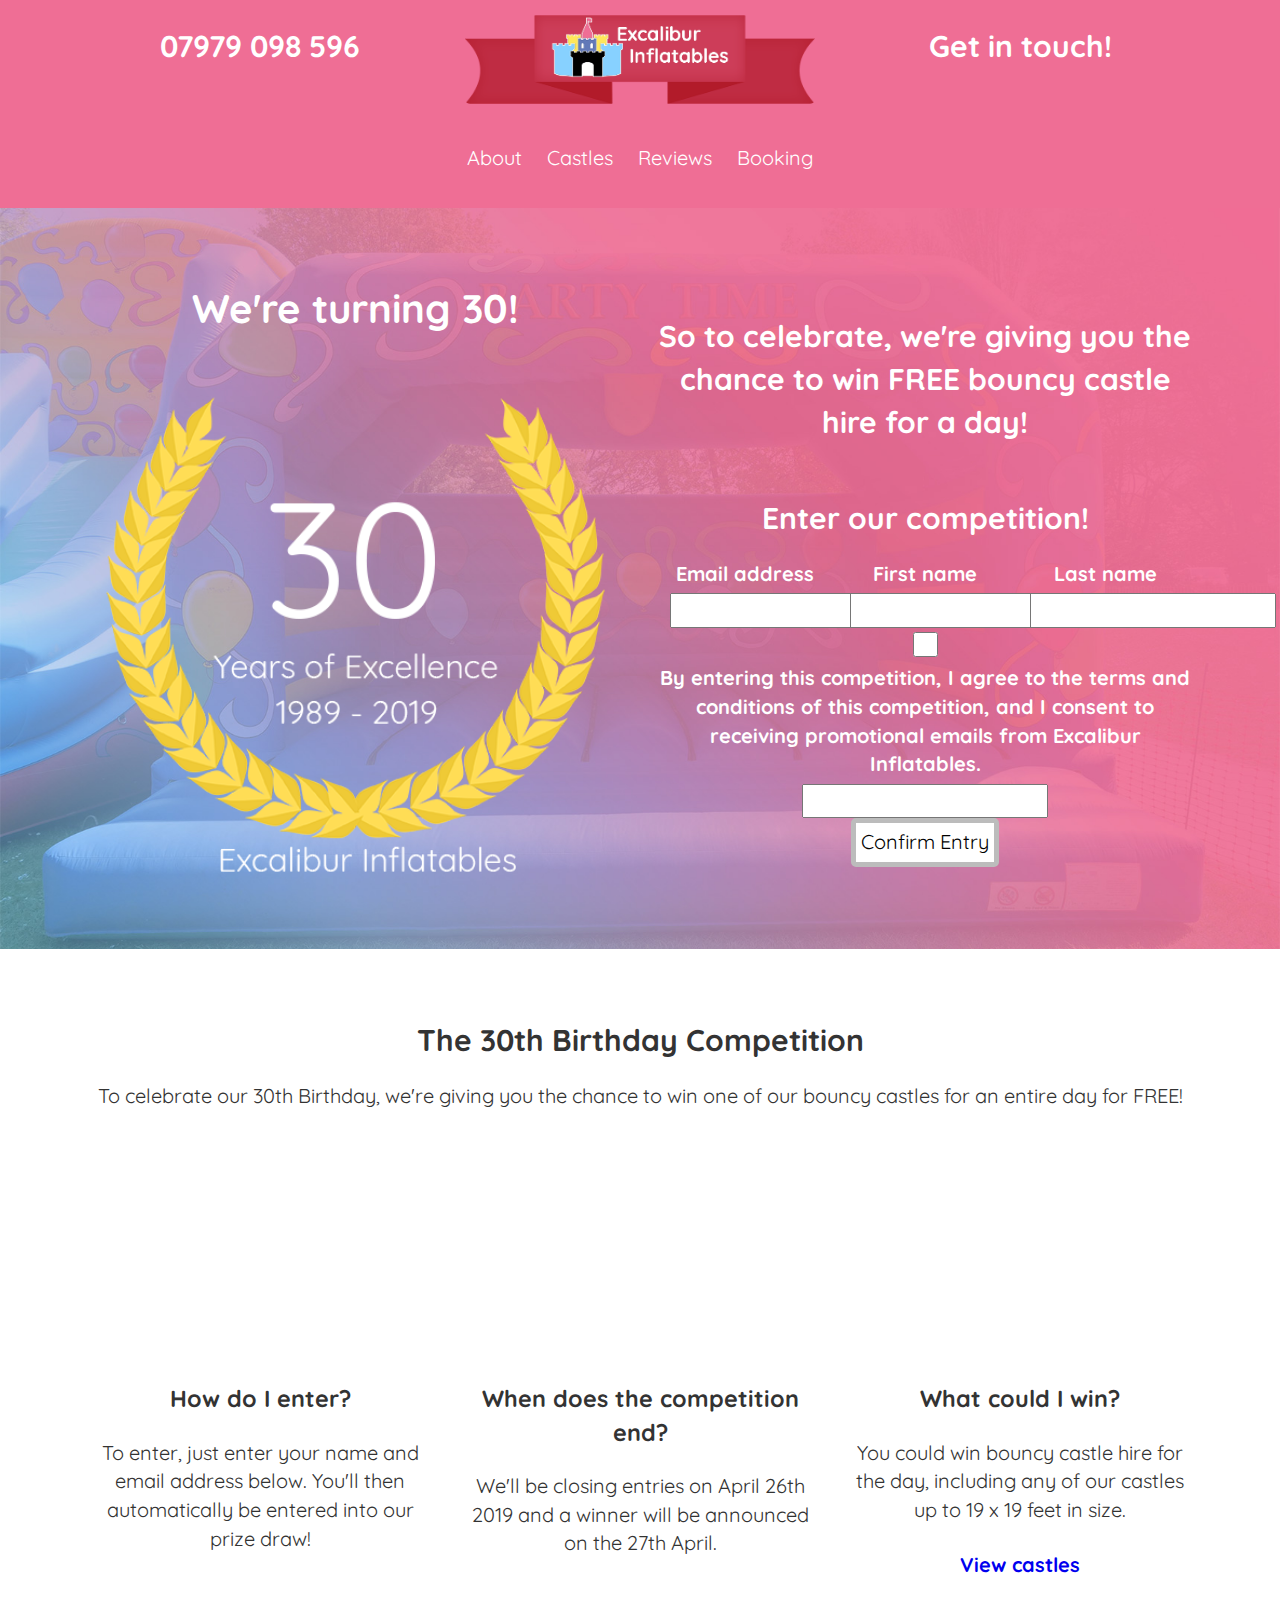
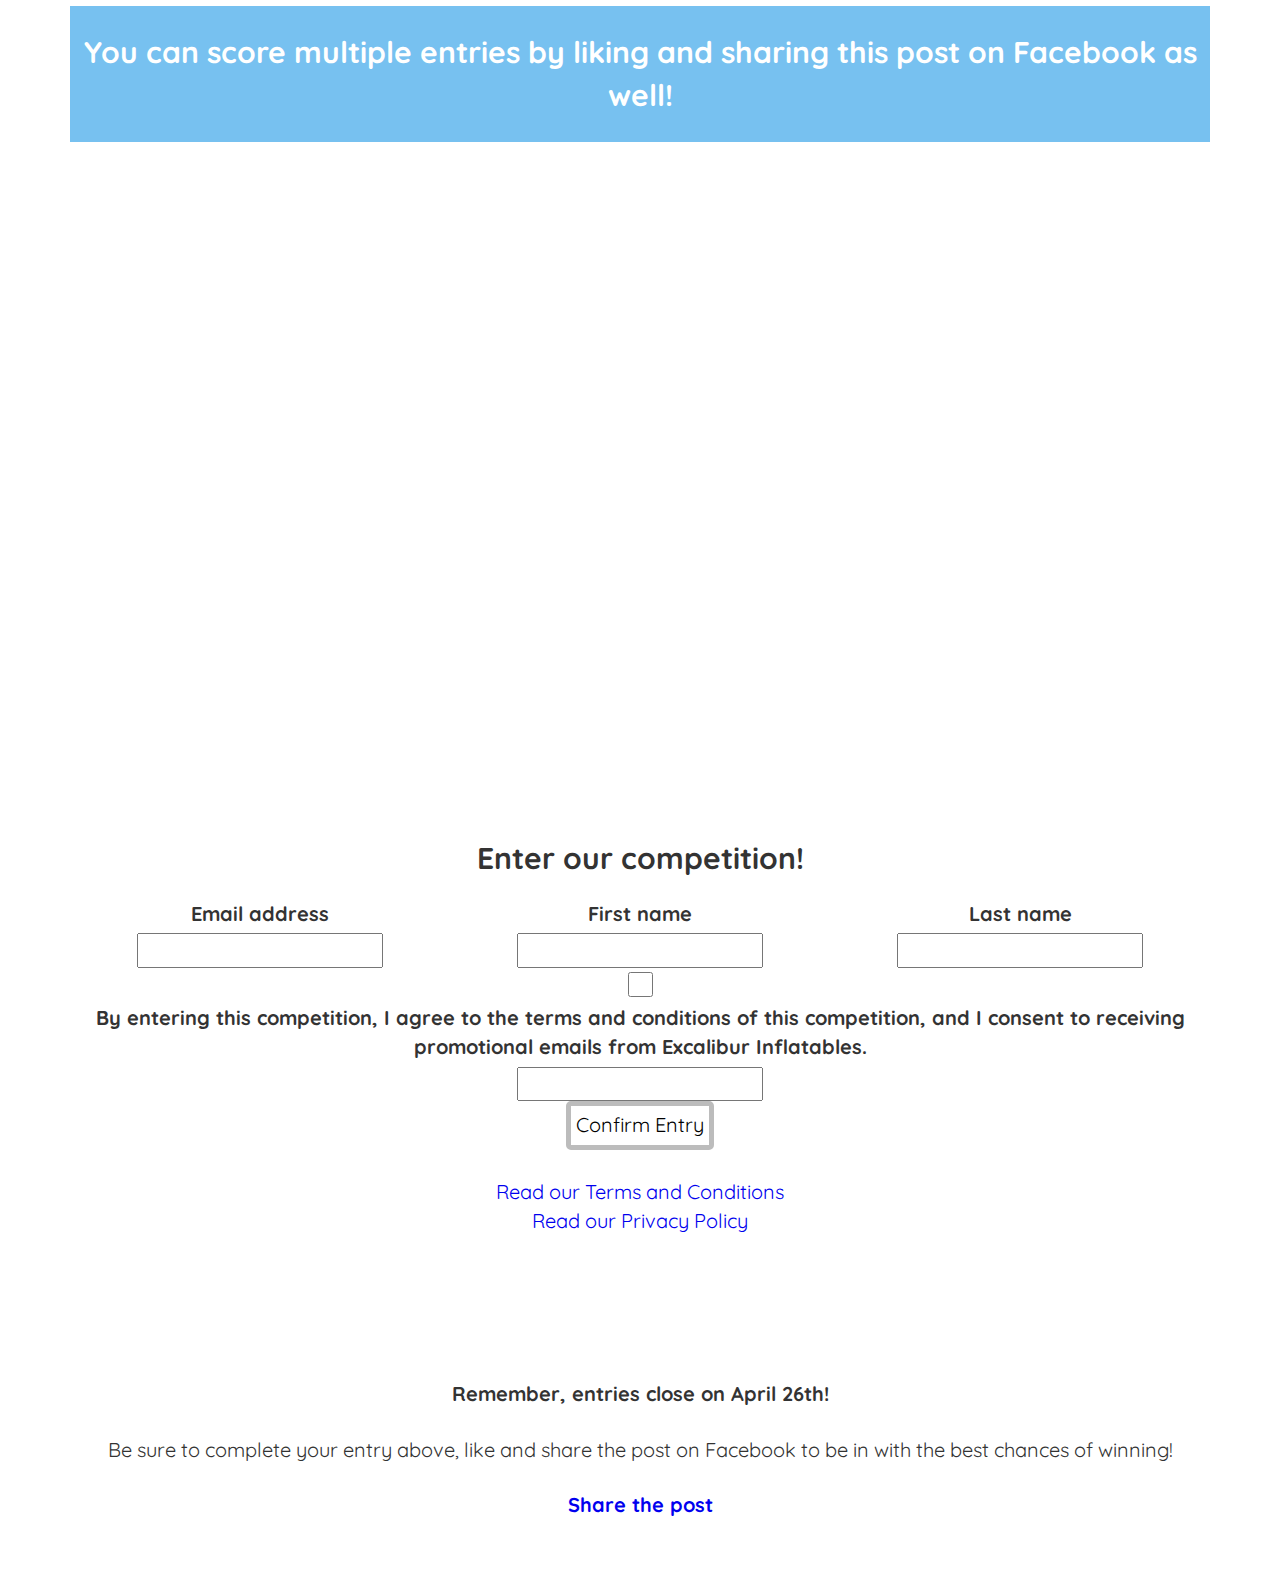
<file: v2/competition.html>
<!DOCTYPE html>
<html lang="en">
	<head>
		<title>Excalibur Inflatables</title>
		<meta name="description" content="Established in 1989, Excalibur Inflatables has been providing inflatable entertainment to families in Denton to Wilmslow (and everywhere in between) for over 29 years. We pride ourselves in delivering an excellent service and customer satisfaction on each and every occasion.">
		<meta charset="utf-8">
		<meta name="format-detection" content="telephone=no">
		<meta name="viewport" content="width=device-width">

		<meta property="og:url" content="https://excaliburinflatables.co.uk">
		<meta property="og:title" content="Providing inflatable entertainment to families in Stockport, Cheshire and Wilmslow">
		<meta property="og:description" content="Established in 1989, Excalibur Inflatables has been providing inflatable entertainment to families in Denton to Wilmslow (and everywhere in between) for over 29 years. We pride ourselves in delivering an excellent service and customer satisfaction on each and every occasion.">
		<meta property="og:image" content="https://excaliburinflatables.co.uk/img/laurel-bg.png">
		<link rel="apple-touch-icon" href="https://excaliburinflatables.co.uk/img/icon.png">
		<link rel="icon" type="image/png" href="https://excaliburinflatables.co.uk/img/favicon.png">

		<link rel="stylesheet" href="https://use.fontawesome.com/releases/v5.5.0/css/all.css" integrity="sha384-B4dIYHKNBt8Bc12p+WXckhzcICo0wtJAoU8YZTY5qE0Id1GSseTk6S+L3BlXeVIU" crossorigin="anonymous">
		<link href="https://fonts.googleapis.com/css?family=Quicksand" rel="stylesheet">
		<link rel="stylesheet" href="./css/bootstrap.css">
		<link rel="stylesheet" type="text/css" href="./css/style.css">
	</head>
	<body>
		<header>
			<div class="mobile-logo-banner">
				<img src="./img/banner.png" alt="Excalibur Inflatables Logo">
			</div>

			<nav>
				<div class="navbar-nav">
					<div class="container">
						<div class="row desktop-logo-banner">
							<div class="col-sm-4">
								<h2><i class="fa fa-phone" aria-hidden="true"></i> 07979 098 596</h2>
							</div>
							<div class="col-sm-4">
                                <a href="/"><img src="./img/banner.png" alt="Excalibur Inflatables Home">	</a>								
							</div>
							<div class="col-sm-4">
								<h2><a href="#booking">Get in touch!</a></h2>
							</div>
						</div>
					</div>
					<div class="nav-buttons">
						<ul>
							<li class="button"><a href="index.html#about">About</a></li>
							<li class="button"><a href="index.html#castles">Castles</a></li>
							<li class="button"><a href="index.html#reviews">Reviews</a></li>
							<li class="button"><a href="index.html#booking">Booking</a></li>
						</ul>
					</div>
				</div>

				<div class="mobile-nav">
					<ul>
						<li class="button"><a href="index.html#about">About</a></li>
						<li class="button"><a href="index.html#castles">Castles</a></li>
						<li class="button"><a href="index.html#reviews">Reviews</a></li>
						<li class="button"><a href="index.html#booking">Booking</a></li>
					</ul>
					<p><i class="fa fa-phone" aria-hidden="true"></i> 07979 098 596</p>
					<p><a href="mailto:hello@excaliburinflatables.co.uk"><i class="fa fa-envelope" aria-hidden="true"></i> hello@excaliburinflatables.co.uk</a></p>
				</div>
			</nav>
		</header>
		<div id="desktop-pad"></div>

        <section id="competition-hero">
            <div class="container">
                <div class="row vertical-align">
                    <div class="col-sm-6">
                        <h1>We're turning 30!</h1>
                        <img src="./img/laurel.png" alt="">
                    </div>
                    <div class="col-sm-6">
                        <h2>So to celebrate, we're giving you the chance to win FREE bouncy castle hire for a day!</h2>
                        <br>
                        <div class="row">
                            <link rel="stylesheet" href="https://emailoctopus.com/bundles/emailoctopuslist/css/formEmbed.css">
        
                            <div class="email-octopus-form-wrapper">
                                <h2 class="email-octopus-heading">Enter our competition!</h2>
                                <p class="email-octopus-success-message"></p>
                                <p class="email-octopus-error-message"></p>
        
                                <form method="post"
                                action="https://emailoctopus.com/lists/0c536eff-270a-11e9-a3c9-06b79b628af2/members/embedded/1.3s/add"
                                class="email-octopus-form"
                                data-sitekey="6LdYsmsUAAAAAPXVTt-ovRsPIJ_IVhvYBBhGvRV6"
                                >
                                    <div class="row">
                                        <div class="col-sm-4">
                                            <div class="email-octopus-form-row">
                                                <label for="field_0">Email address</label>
                                                <input id="field_0" name="field_0" type="email" placeholder="">
                                            </div>
                                        </div>
                                        <div class="col-sm-4">
                                            <div class="email-octopus-form-row">
                                                <label for="field_1">First name</label>
                                                <input id="field_1" name="field_1" type="text" placeholder="">
                                            </div>
                                        </div>
                                        <div class="col-sm-4">
                                            <div class="email-octopus-form-row">
                                                <label for="field_2">Last name</label>
                                                <input id="field_2" name="field_2" type="text" placeholder="">
                                            </div>
                                        </div>
                                    </div>
                                   
                                    <div class="email-octopus-form-row-consent">
                                        <input type="checkbox" id="consent" name="consent">
                                        <label for="consent">By entering this competition, I agree to the terms and conditions of this competition, and I consent to receiving promotional emails from Excalibur Inflatables.</label>
                                    </div>
        
        
                                    <div class="email-octopus-form-row-hp" aria-hidden="true">
                                        <!-- Do not remove this field, otherwise you risk bot sign-ups -->
                                        <input type="text" name="hp0c536eff-270a-11e9-a3c9-06b79b628af2"
                                        tabindex="-1"
                                        autocomplete="nope">
                                    </div>
        
                                    <div class="email-octopus-form-row-subscribe">
                                        <input type="hidden"
                                        name="successRedirectUrl"
                                        value="">
                                        <button type="submit" class="button2" >Confirm Entry</button>
                                    </div>
                                </form>
                            </div>
                    </div>
                </div>
            </div>
        </section>

        <section id="competition">
            <div class="container">
                <h2>The 30th Birthday Competition</h2>
                <p>To celebrate our 30th Birthday, we're giving you the chance to win one of our bouncy castles for an entire day for FREE!</p>
                <div class="row">
                    <div class="col-sm-4">
                        <i class="fas fa-user-check icon-large" style="color:deepskyblue"></i>
                        <h3>How do I enter?</h3>
                        <p>To enter, just enter your name and email address below. You'll then automatically be entered into our prize draw!</p>
                    </div>
                    <div class="col-sm-4">
                        <i class="far fa-clock  icon-large" style="color:teal"></i>
                        <h3>When does the competition end?</h3>
                        <p>We'll be closing entries on April 26th 2019 and a winner will be announced on the 27th April.</p>
                    </div>
                    <div class="col-sm-4">
                        <i class="fab fa-fort-awesome icon-large" style="color:lightsalmon"></i>
                        <h3>What could I win?</h3>
                        <p>You could win bouncy castle hire for the day, including any of our castles up to 19 x 19 feet in size.</p>

                        <a href="index.html#castles"><h4>View castles</h4></a>
                    </div>
                </div>
                <div id="cta">
                    <a href="https://www.facebook.com/excaliburinflatables/videos/392133704688737/">
                        <h2>You can score multiple entries by liking and sharing this post on Facebook as well!</h2>
                    </a>
                </div>
                <div class="row">
                    <br>
                    <div class='embed-container'><iframe src='https://www.youtube.com/embed/FAHQkwaG2hY' frameborder='0' allowfullscreen></iframe></div>
                </div>
                <div class="row">
                    <link rel="stylesheet" href="https://emailoctopus.com/bundles/emailoctopuslist/css/formEmbed.css">

                    <div class="email-octopus-form-wrapper">
                        <h2 class="email-octopus-heading">Enter our competition!</h2>
                        <p class="email-octopus-success-message"></p>
                        <p class="email-octopus-error-message"></p>

                        <form method="post"
                        action="https://emailoctopus.com/lists/0c536eff-270a-11e9-a3c9-06b79b628af2/members/embedded/1.3s/add"
                        class="email-octopus-form"
                        data-sitekey="6LdYsmsUAAAAAPXVTt-ovRsPIJ_IVhvYBBhGvRV6"
                        >
                            <div class="row">
                                <div class="col-sm-4">
                                    <div class="email-octopus-form-row">
                                        <label for="field_0">Email address</label>
                                        <input id="field_0" name="field_0" type="email" placeholder="">
                                    </div>
                                </div>
                                <div class="col-sm-4">
                                    <div class="email-octopus-form-row">
                                        <label for="field_1">First name</label>
                                        <input id="field_1" name="field_1" type="text" placeholder="">
                                    </div>
                                </div>
                                <div class="col-sm-4">
                                    <div class="email-octopus-form-row">
                                        <label for="field_2">Last name</label>
                                        <input id="field_2" name="field_2" type="text" placeholder="">
                                    </div>
                                </div>
                            </div>
                           
                            <div class="email-octopus-form-row-consent">
                                <input type="checkbox" id="consent" name="consent" class="icon-large">
                                <label for="consent">By entering this competition, I agree to the terms and conditions of this competition, and I consent to receiving promotional emails from Excalibur Inflatables.</label>
                            </div>


                            <div class="email-octopus-form-row-hp" aria-hidden="true">
                                <!-- Do not remove this field, otherwise you risk bot sign-ups -->
                                <input type="text" name="hp0c536eff-270a-11e9-a3c9-06b79b628af2"
                                tabindex="-1"
                                autocomplete="nope">
                            </div>

                            <div class="email-octopus-form-row-subscribe">
                                <input type="hidden"
                                name="successRedirectUrl"
                                value="">
                                <button type="submit" class="button2" >Confirm Entry</button>
                            </div>
                        </form>
                    </div>

                    <script src="https://ajax.googleapis.com/ajax/libs/jquery/3.0.0/jquery.min.js"></script>
                    <script src="https://emailoctopus.com/bundles/emailoctopuslist/js/1.3/recaptcha.js"></script>
                    <script src="https://emailoctopus.com/bundles/emailoctopuslist/js/1.3/formEmbed.js"></script>
                </div>
                <div class="row">
                    <br>
                    <a href="/terms.html">Read our Terms and Conditions</a>
                    <a href="/terms.html#privacy">Read our Privacy Policy</a>
                    <br>
                </div>
            </div>
        </section>

        <section id="competition-includes">
            <div class="container">
                <div class="row">
                    <h4>Remember, entries close on April 26th!</h4>
                    <p>Be sure to complete your entry above, like and share the post on Facebook to be in with the best chances of winning!</p>

                    <a href="https://www.facebook.com/excaliburinflatables/videos/392133704688737/"><h4>Share the post</h4></a>
                </div>
            </div>
        </section>


		<div id="mobile-pad"></div>

		<script src="https://ajax.googleapis.com/ajax/libs/jquery/3.2.1/jquery.min.js"></script>
		<script src="./js/main.js"></script>
	</body>
</html>
</file>
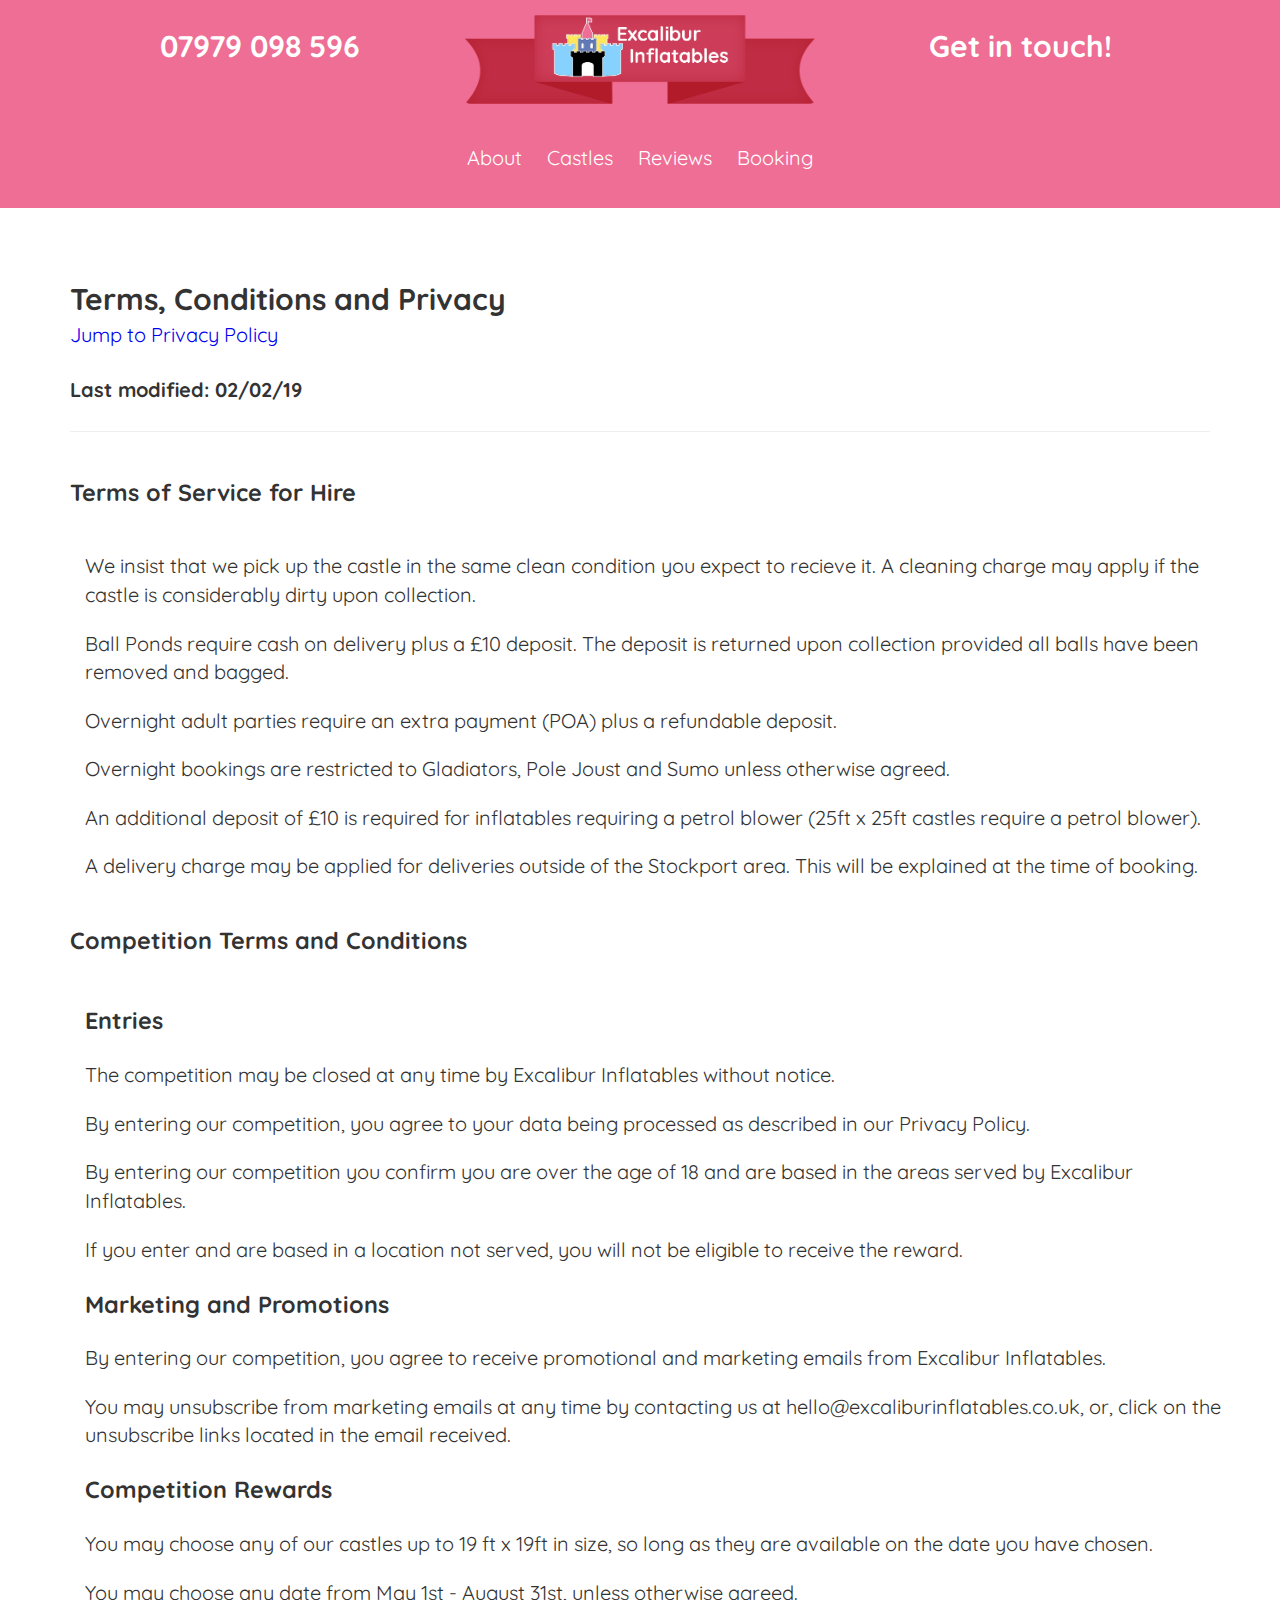
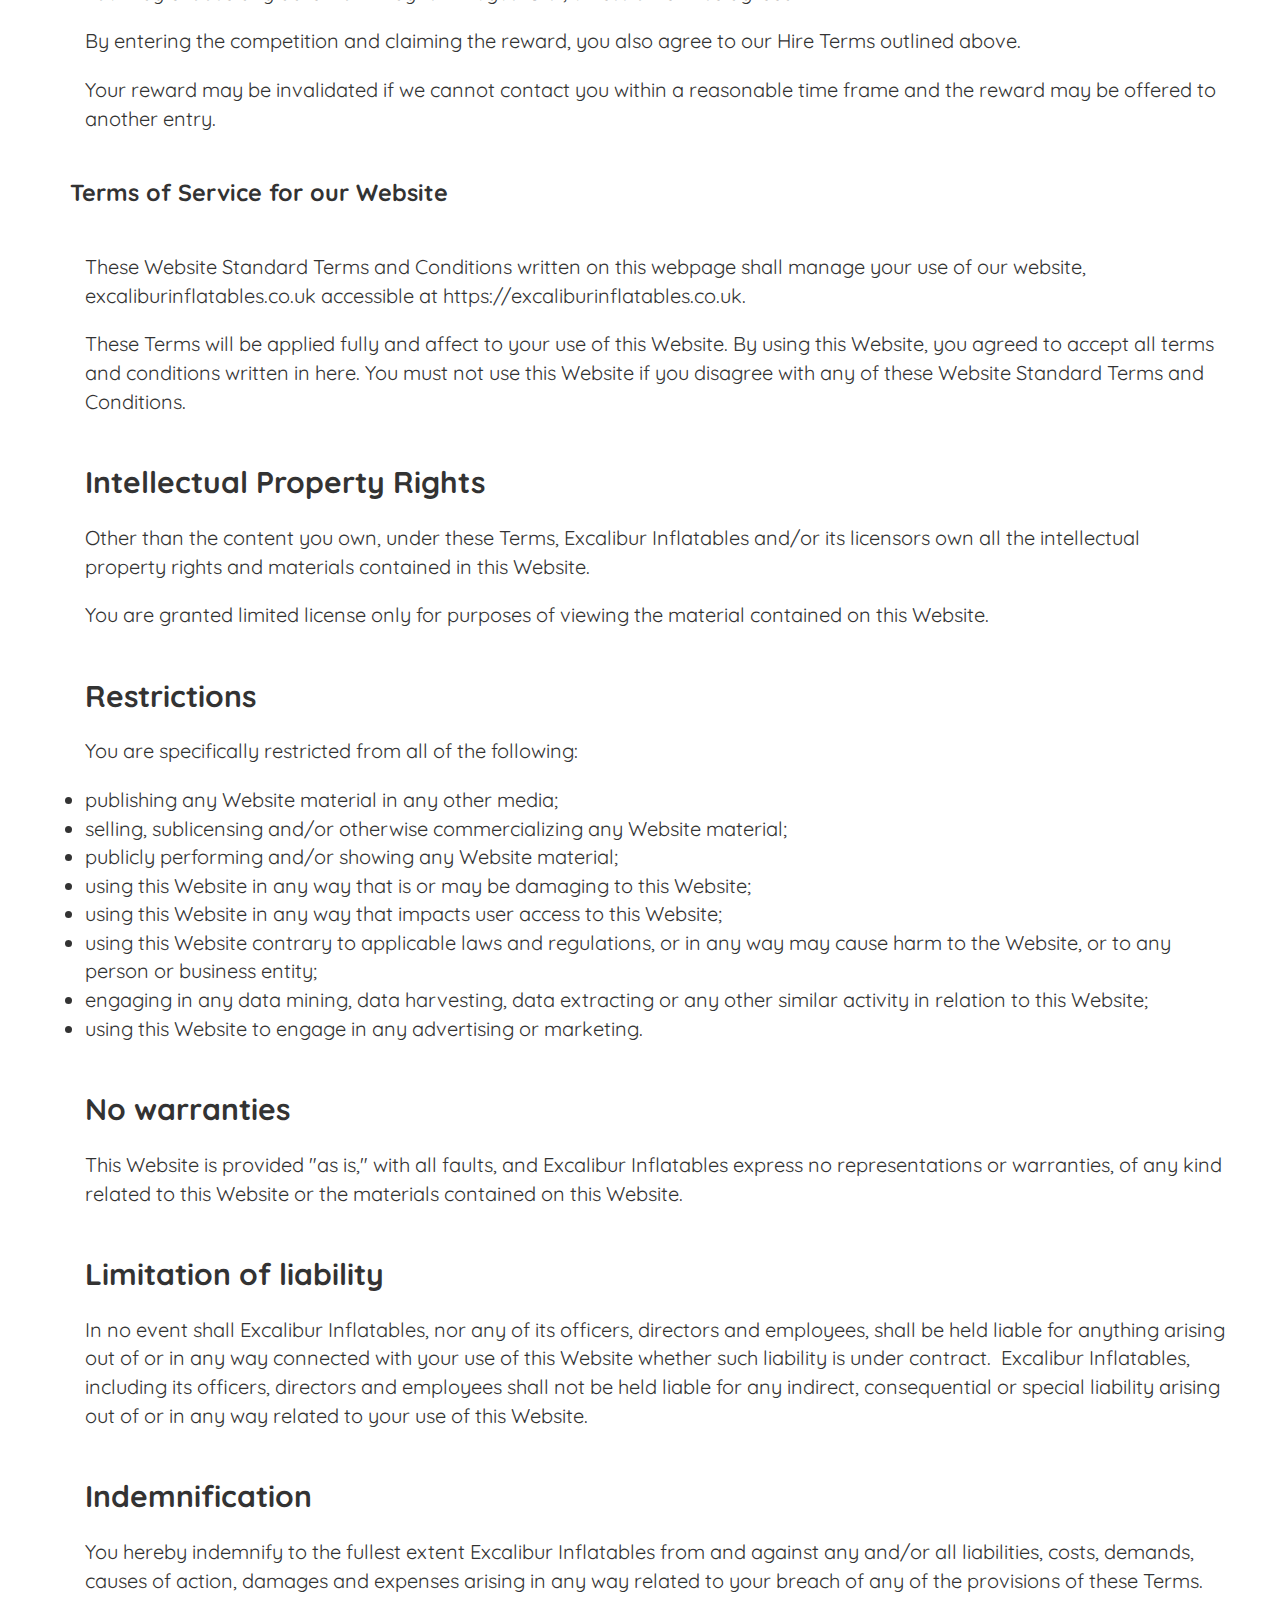
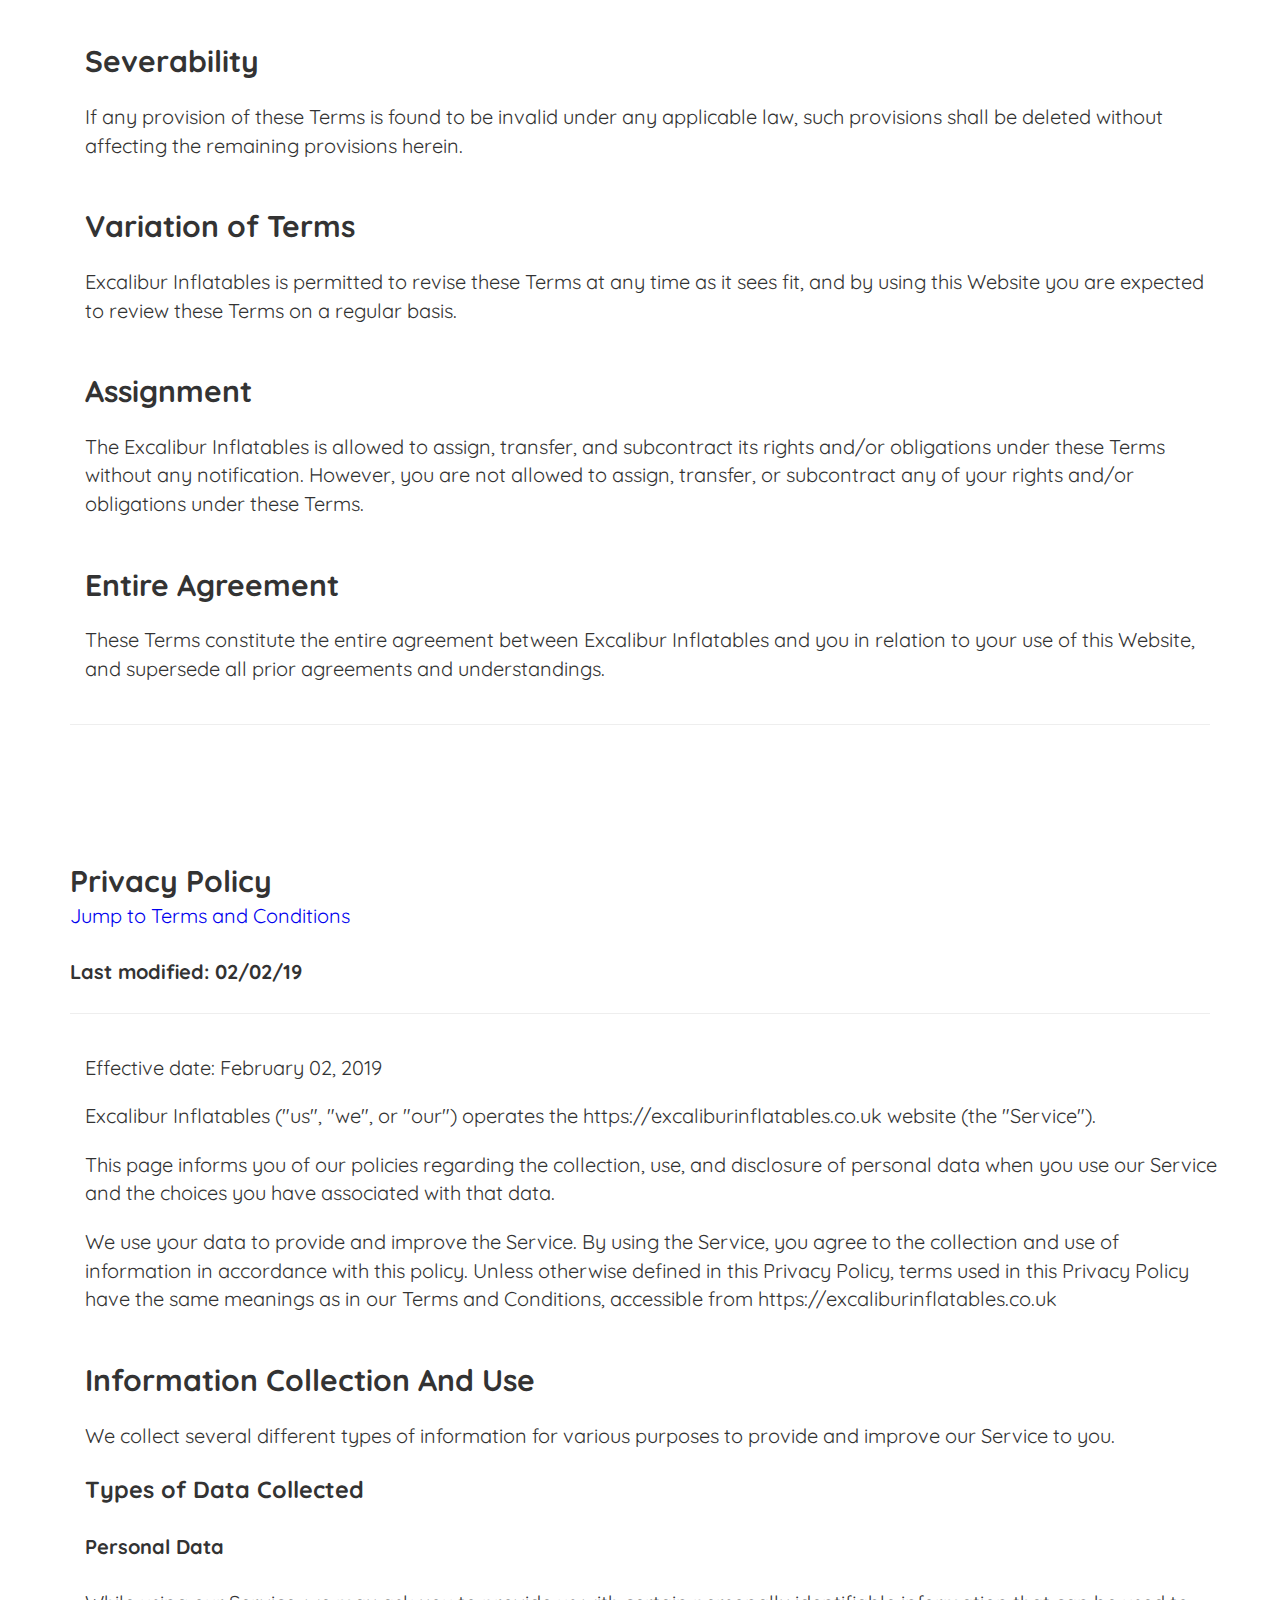
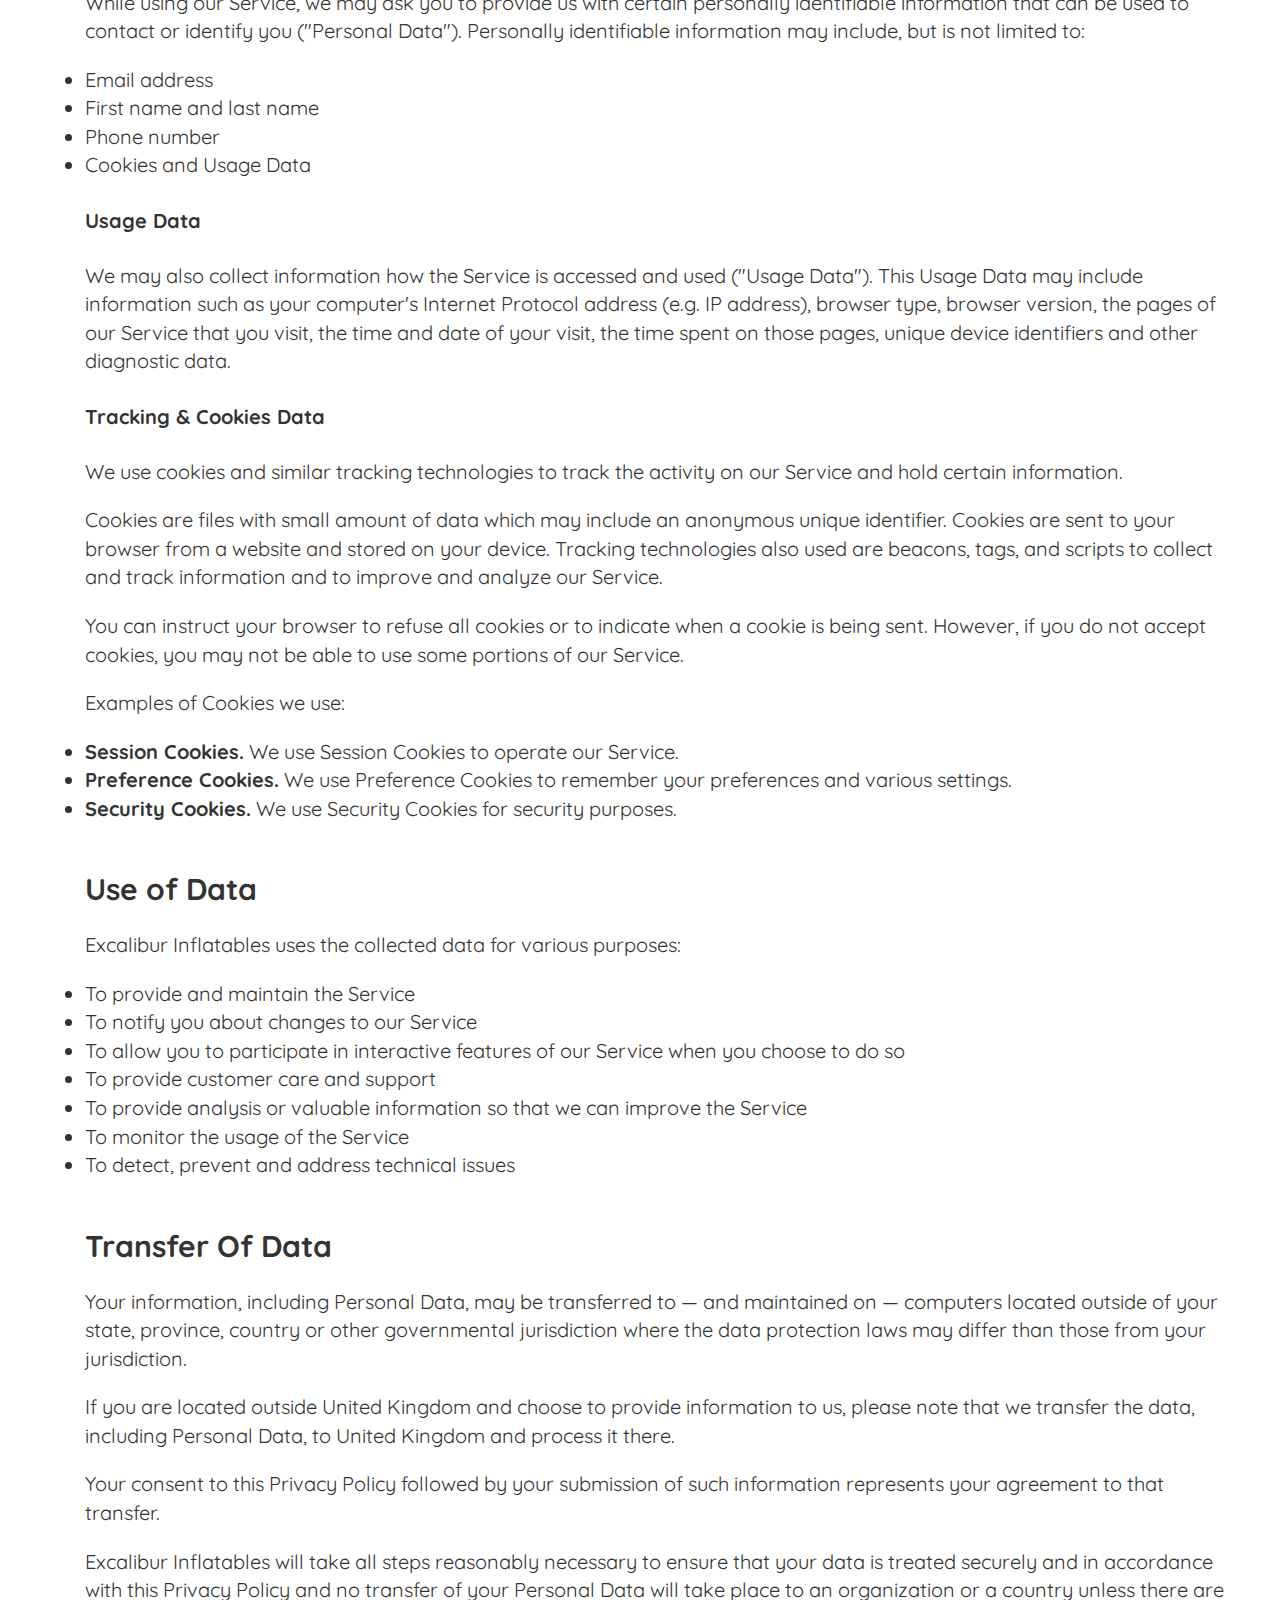
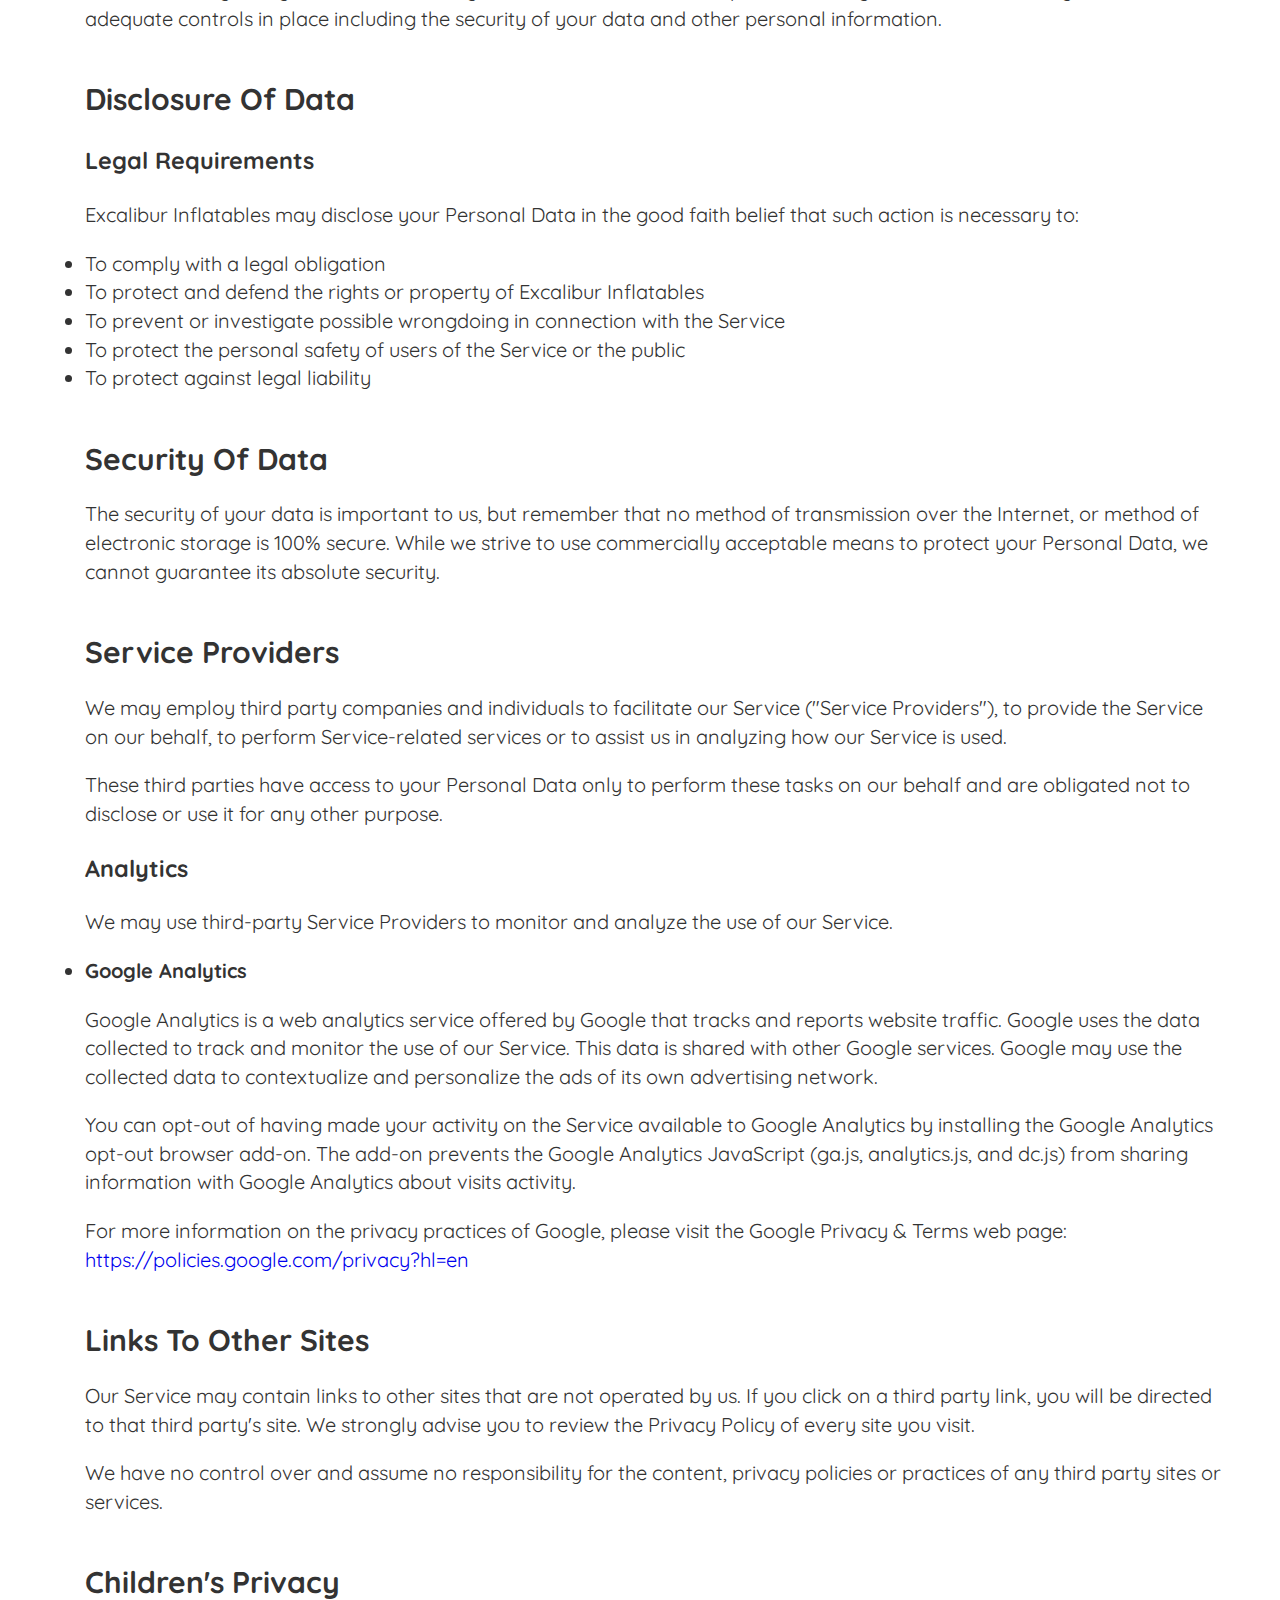
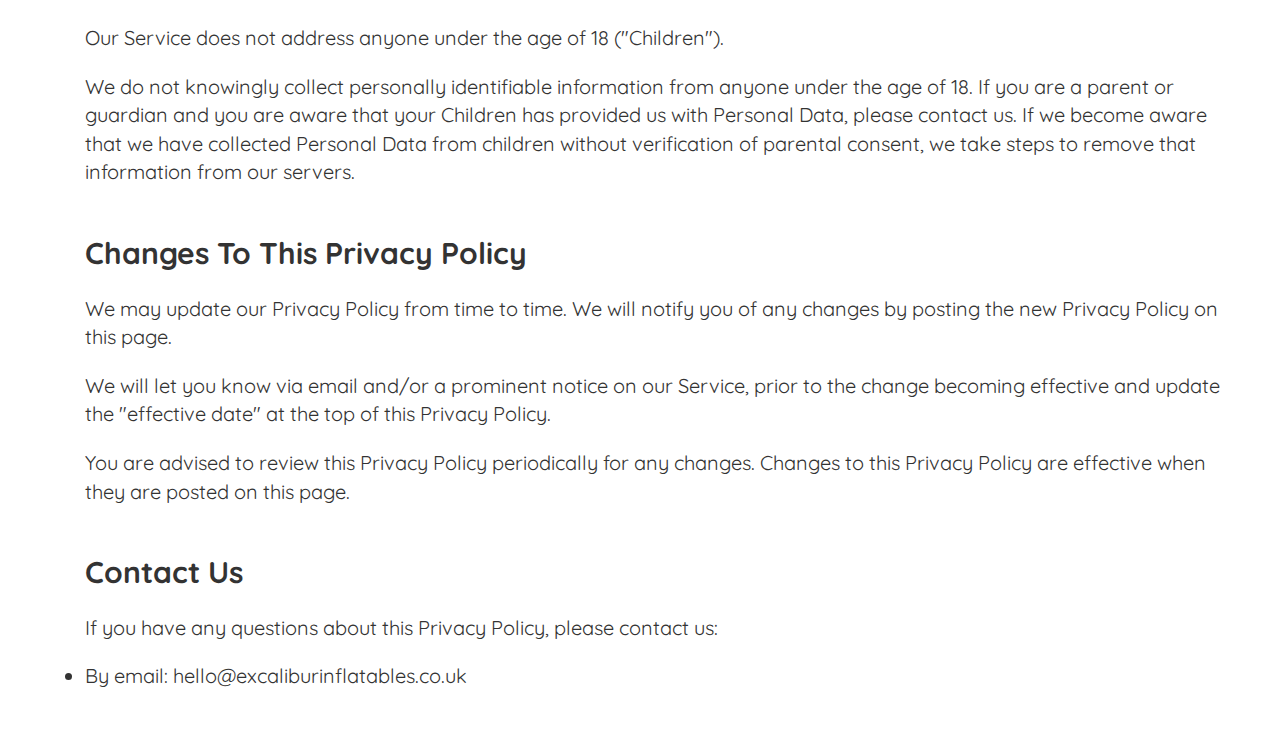
<file: v2/terms.html>
<!DOCTYPE html>
<html lang="en">
	<head>
		<title>Excalibur Inflatables</title>
		<meta name="description" content="Established in 1989, Excalibur Inflatables has been providing inflatable entertainment to families in Denton to Wilmslow (and everywhere in between) for over 29 years. We pride ourselves in delivering an excellent service and customer satisfaction on each and every occasion.">
		<meta charset="utf-8">
		<meta name="format-detection" content="telephone=no">
		<meta name="viewport" content="width=device-width">

		<meta property="og:url" content="https://excaliburinflatables.co.uk">
		<meta property="og:title" content="Providing inflatable entertainment to families in Stockport, Cheshire and Wilmslow">
		<meta property="og:description" content="Established in 1989, Excalibur Inflatables has been providing inflatable entertainment to families in Denton to Wilmslow (and everywhere in between) for over 29 years. We pride ourselves in delivering an excellent service and customer satisfaction on each and every occasion.">
		<meta property="og:image" content="https://excaliburinflatables.co.uk/img/laurel.png">
		<link rel="apple-touch-icon" href="https://excaliburinflatables.co.uk/img/icon.png">
		<link rel="icon" type="image/png" href="https://excaliburinflatables.co.uk/img/favicon.png">

		<link rel="stylesheet" href="https://use.fontawesome.com/releases/v5.5.0/css/all.css" integrity="sha384-B4dIYHKNBt8Bc12p+WXckhzcICo0wtJAoU8YZTY5qE0Id1GSseTk6S+L3BlXeVIU" crossorigin="anonymous">
		<link href="https://fonts.googleapis.com/css?family=Quicksand" rel="stylesheet">
		<link rel="stylesheet" href="./css/bootstrap.css">
		<link rel="stylesheet" type="text/css" href="./css/style.css">
	</head>
	<body>
		<header>
			<div class="mobile-logo-banner">
				<img src="./img/banner.png" alt="Excalibur Inflatables Logo">
			</div>

			<nav>
				<div class="navbar-nav">
					<div class="container">
						<div class="row desktop-logo-banner">
							<div class="col-sm-4">
								<h2><i class="fa fa-phone" aria-hidden="true"></i> 07979 098 596</h2>
							</div>
							<div class="col-sm-4">
                                <a href="/"><img src="./img/banner.png" alt="Excalibur Inflatables Home">	</a>
							</div>
							<div class="col-sm-4">
								<h2><a href="#booking">Get in touch!</a></h2>
							</div>
						</div>
					</div>
					<div class="nav-buttons">
						<ul>
							<li class="button"><a href="index.html#about">About</a></li>
							<li class="button"><a href="index.html#castles">Castles</a></li>
							<li class="button"><a href="index.html#reviews">Reviews</a></li>
							<li class="button"><a href="index.html#booking">Booking</a></li>
						</ul>
					</div>
				</div>

				<div class="mobile-nav">
					<ul>
						<li class="button"><a href="index.html#about">About</a></li>
						<li class="button"><a href="index.html#castles">Castles</a></li>
						<li class="button"><a href="index.html#reviews">Reviews</a></li>
						<li class="button"><a href="index.html#booking">Booking</a></li>
					</ul>
					<p><i class="fa fa-phone" aria-hidden="true"></i> 07979 098 596</p>
					<p><a href="mailto:hello@excaliburinflatables.co.uk"><i class="fa fa-envelope" aria-hidden="true"></i> hello@excaliburinflatables.co.uk</a></p>
				</div>
			</nav>
		</header>
		<div id="desktop-pad"></div>

        <section id="terms">
            <div class="container">
                <div class="row">
                    <h2>Terms, Conditions and Privacy</h2>
                    <a href="#privacy" class="smooth button black">Jump to Privacy Policy</a>
                    <h4>Last modified: 02/02/19</h4>
                    <hr>
                </div>
                <div class="terms">
                    <div class="hire-terms">
                        <h3>Terms of Service for Hire</h3>
                        <div class="container">
                            <p>We insist that we pick up the castle in the same clean condition you expect to recieve it. A cleaning charge may apply if the castle is considerably dirty upon collection.</p>
                            <p>Ball Ponds require cash on delivery plus a £10 deposit. The deposit is returned upon collection provided all balls have been removed and bagged.</p>
                            <p>Overnight adult parties require an extra payment (POA) plus a refundable deposit.
                            </p>
                            <p>Overnight bookings are restricted to Gladiators, Pole Joust and Sumo unless otherwise agreed.</p>
                            <p>An additional deposit of £10 is required for inflatables requiring a petrol blower (25ft x 25ft castles require a petrol blower).</p>
                            <p>A delivery charge may be applied for deliveries outside of the Stockport area. This will be explained at the time of booking.</p>
                        </div>
                    </div>
                    <div class="competition-terms">
                        <h3>Competition Terms and Conditions</h3>
                        <div class="container">
                            <h3>Entries</h3>
                            <p>The competition may be closed at any time by Excalibur Inflatables without notice.</p>
                            <p>By entering our competition, you agree to your data being processed as described in our Privacy Policy.</p>
                            <p>By entering our competition you confirm you are over the age of 18 and are based in the areas served by Excalibur Inflatables.</p>
                            <p>If you enter and are based in a location not served, you will not be eligible to receive the reward.</p>
                            <h3>Marketing and Promotions</h3>
                            <p>By entering our competition, you agree to receive promotional and marketing emails from Excalibur Inflatables.</p>
                            <p>You may unsubscribe from marketing emails at any time by contacting us at hello@excaliburinflatables.co.uk, or, click on the unsubscribe links located in the email received.</p>
                            <h3>Competition Rewards</h3>
                            <p>You may choose any of our castles up to 19 ft x 19ft in size, so long as they are available on the date you have chosen.</p>
                            <p>You may choose any date from May 1st - August 31st, unless otherwise agreed.</p>
                            <p>By entering the competition and claiming the reward, you also agree to our Hire Terms outlined above.</p>
                            <p>Your reward may be invalidated if we cannot contact you within a reasonable time frame and the reward may be offered to another entry.</p>
                        </div>
                    </div>
                    <div class="website-terms">
                        <h3>Terms of Service for our Website</h3>
                        <div class="container">
                            <p>These Website Standard Terms and Conditions written on this webpage shall manage your use of our website, excaliburinflatables.co.uk accessible at https://excaliburinflatables.co.uk.</p>

                            <p>These Terms will be applied fully and affect to your use of this Website. By using this Website, you agreed to accept all terms and conditions written in here. You must not use this Website if you disagree with any of these Website Standard Terms and Conditions.</p>
                            
                            <h2>Intellectual Property Rights</h2>
                            
                            <p>Other than the content you own, under these Terms, Excalibur Inflatables and/or its licensors own all the intellectual property rights and materials contained in this Website.</p>
                            
                            <p>You are granted limited license only for purposes of viewing the material contained on this Website.</p>
                            
                            <h2>Restrictions</h2>
                            
                            <p>You are specifically restricted from all of the following:</p>
                            
                            <ul>
                                <li>publishing any Website material in any other media;</li>
                                <li>selling, sublicensing and/or otherwise commercializing any Website material;</li>
                                <li>publicly performing and/or showing any Website material;</li>
                                <li>using this Website in any way that is or may be damaging to this Website;</li>
                                <li>using this Website in any way that impacts user access to this Website;</li>
                                <li>using this Website contrary to applicable laws and regulations, or in any way may cause harm to the Website, or to any person or business entity;</li>
                                <li>engaging in any data mining, data harvesting, data extracting or any other similar activity in relation to this Website;</li>
                                <li>using this Website to engage in any advertising or marketing.</li>
                            </ul>
                            
                            <h2>No warranties</h2>
                            
                            <p>This Website is provided "as is," with all faults, and Excalibur Inflatables express no representations or warranties, of any kind related to this Website or the materials contained on this Website.</p>
                            
                            <h2>Limitation of liability</h2>
                            
                            <p>In no event shall Excalibur Inflatables, nor any of its officers, directors and employees, shall be held liable for anything arising out of or in any way connected with your use of this Website whether such liability is under contract.  Excalibur Inflatables, including its officers, directors and employees shall not be held liable for any indirect, consequential or special liability arising out of or in any way related to your use of this Website.</p>
                            
                            <h2>Indemnification</h2>
                            
                            <p>You hereby indemnify to the fullest extent Excalibur Inflatables from and against any and/or all liabilities, costs, demands, causes of action, damages and expenses arising in any way related to your breach of any of the provisions of these Terms.</p>
                            
                            <h2>Severability</h2>
                            
                            <p>If any provision of these Terms is found to be invalid under any applicable law, such provisions shall be deleted without affecting the remaining provisions herein.</p>
                            
                            <h2>Variation of Terms</h2>
                            
                            <p>Excalibur Inflatables is permitted to revise these Terms at any time as it sees fit, and by using this Website you are expected to review these Terms on a regular basis.</p>
                            
                            <h2>Assignment</h2>
                            
                            <p>The Excalibur Inflatables is allowed to assign, transfer, and subcontract its rights and/or obligations under these Terms without any notification. However, you are not allowed to assign, transfer, or subcontract any of your rights and/or obligations under these Terms.</p>
                            
                            <h2>Entire Agreement</h2>
                                
                            <p>These Terms constitute the entire agreement between Excalibur Inflatables and you in relation to your use of this Website, and supersede all prior agreements and understandings.</p>
                        </div>
                    </div>
                </div>
                <hr>
            </div>
        </section>

        <section id="privacy">
            <div class="container">
                <div class="row">
                    <h2>Privacy Policy</h2>
                    <a href="#terms" class="smooth button black">Jump to Terms and Conditions</a>
                    <h4>Last modified: 02/02/19</h4>
                    <hr>
                    <div class="container">
                        <p>Effective date: February 02, 2019</p>
                        
                        
                        <p>Excalibur Inflatables ("us", "we", or "our") operates the https://excaliburinflatables.co.uk website (the "Service").</p>
                        
                        <p>This page informs you of our policies regarding the collection, use, and disclosure of personal data when you use our Service and the choices you have associated with that data.</p>
                        
                        <p>We use your data to provide and improve the Service. By using the Service, you agree to the collection and use of information in accordance with this policy. Unless otherwise defined in this Privacy Policy, terms used in this Privacy Policy have the same meanings as in our Terms and Conditions, accessible from https://excaliburinflatables.co.uk</p>
                        
                        
                        <h2>Information Collection And Use</h2>
                        
                        <p>We collect several different types of information for various purposes to provide and improve our Service to you.</p>
                        
                        <h3>Types of Data Collected</h3>
                        
                        <h4>Personal Data</h4>
                        
                        <p>While using our Service, we may ask you to provide us with certain personally identifiable information that can be used to contact or identify you ("Personal Data"). Personally identifiable information may include, but is not limited to:</p>
                        
                        <ul>
                        <li>Email address</li><li>First name and last name</li><li>Phone number</li><li>Cookies and Usage Data</li>
                        </ul>
                        
                        <h4>Usage Data</h4>
                        
                        <p>We may also collect information how the Service is accessed and used ("Usage Data"). This Usage Data may include information such as your computer's Internet Protocol address (e.g. IP address), browser type, browser version, the pages of our Service that you visit, the time and date of your visit, the time spent on those pages, unique device identifiers and other diagnostic data.</p>
                        
                        <h4>Tracking & Cookies Data</h4>
                        <p>We use cookies and similar tracking technologies to track the activity on our Service and hold certain information.</p>
                        <p>Cookies are files with small amount of data which may include an anonymous unique identifier. Cookies are sent to your browser from a website and stored on your device. Tracking technologies also used are beacons, tags, and scripts to collect and track information and to improve and analyze our Service.</p>
                        <p>You can instruct your browser to refuse all cookies or to indicate when a cookie is being sent. However, if you do not accept cookies, you may not be able to use some portions of our Service.</p>
                        <p>Examples of Cookies we use:</p>
                        <ul>
                            <li><strong>Session Cookies.</strong> We use Session Cookies to operate our Service.</li>
                            <li><strong>Preference Cookies.</strong> We use Preference Cookies to remember your preferences and various settings.</li>
                            <li><strong>Security Cookies.</strong> We use Security Cookies for security purposes.</li>
                        </ul>
                        
                        <h2>Use of Data</h2>
                            
                        <p>Excalibur Inflatables uses the collected data for various purposes:</p>    
                        <ul>
                            <li>To provide and maintain the Service</li>
                            <li>To notify you about changes to our Service</li>
                            <li>To allow you to participate in interactive features of our Service when you choose to do so</li>
                            <li>To provide customer care and support</li>
                            <li>To provide analysis or valuable information so that we can improve the Service</li>
                            <li>To monitor the usage of the Service</li>
                            <li>To detect, prevent and address technical issues</li>
                        </ul>
                        
                        <h2>Transfer Of Data</h2>
                        <p>Your information, including Personal Data, may be transferred to — and maintained on — computers located outside of your state, province, country or other governmental jurisdiction where the data protection laws may differ than those from your jurisdiction.</p>
                        <p>If you are located outside United Kingdom and choose to provide information to us, please note that we transfer the data, including Personal Data, to United Kingdom and process it there.</p>
                        <p>Your consent to this Privacy Policy followed by your submission of such information represents your agreement to that transfer.</p>
                        <p>Excalibur Inflatables will take all steps reasonably necessary to ensure that your data is treated securely and in accordance with this Privacy Policy and no transfer of your Personal Data will take place to an organization or a country unless there are adequate controls in place including the security of your data and other personal information.</p>
                        
                        <h2>Disclosure Of Data</h2>
                        
                        <h3>Legal Requirements</h3>
                        <p>Excalibur Inflatables may disclose your Personal Data in the good faith belief that such action is necessary to:</p>
                        <ul>
                            <li>To comply with a legal obligation</li>
                            <li>To protect and defend the rights or property of Excalibur Inflatables</li>
                            <li>To prevent or investigate possible wrongdoing in connection with the Service</li>
                            <li>To protect the personal safety of users of the Service or the public</li>
                            <li>To protect against legal liability</li>
                        </ul>
                        
                        <h2>Security Of Data</h2>
                        <p>The security of your data is important to us, but remember that no method of transmission over the Internet, or method of electronic storage is 100% secure. While we strive to use commercially acceptable means to protect your Personal Data, we cannot guarantee its absolute security.</p>
                        
                        <h2>Service Providers</h2>
                        <p>We may employ third party companies and individuals to facilitate our Service ("Service Providers"), to provide the Service on our behalf, to perform Service-related services or to assist us in analyzing how our Service is used.</p>
                        <p>These third parties have access to your Personal Data only to perform these tasks on our behalf and are obligated not to disclose or use it for any other purpose.</p>
                        
                        <h3>Analytics</h3>
                        <p>We may use third-party Service Providers to monitor and analyze the use of our Service.</p>    
                        <ul>
                                <li>
                                <p><strong>Google Analytics</strong></p>
                                <p>Google Analytics is a web analytics service offered by Google that tracks and reports website traffic. Google uses the data collected to track and monitor the use of our Service. This data is shared with other Google services. Google may use the collected data to contextualize and personalize the ads of its own advertising network.</p>
                                <p>You can opt-out of having made your activity on the Service available to Google Analytics by installing the Google Analytics opt-out browser add-on. The add-on prevents the Google Analytics JavaScript (ga.js, analytics.js, and dc.js) from sharing information with Google Analytics about visits activity.</p>                <p>For more information on the privacy practices of Google, please visit the Google Privacy & Terms web page: <a href="https://policies.google.com/privacy?hl=en">https://policies.google.com/privacy?hl=en</a></p>
                            </li>
                                                    </ul>
                        
                        
                        <h2>Links To Other Sites</h2>
                        <p>Our Service may contain links to other sites that are not operated by us. If you click on a third party link, you will be directed to that third party's site. We strongly advise you to review the Privacy Policy of every site you visit.</p>
                        <p>We have no control over and assume no responsibility for the content, privacy policies or practices of any third party sites or services.</p>
                        
                        
                        <h2>Children's Privacy</h2>
                        <p>Our Service does not address anyone under the age of 18 ("Children").</p>
                        <p>We do not knowingly collect personally identifiable information from anyone under the age of 18. If you are a parent or guardian and you are aware that your Children has provided us with Personal Data, please contact us. If we become aware that we have collected Personal Data from children without verification of parental consent, we take steps to remove that information from our servers.</p>
                        
                        
                        <h2>Changes To This Privacy Policy</h2>
                        <p>We may update our Privacy Policy from time to time. We will notify you of any changes by posting the new Privacy Policy on this page.</p>
                        <p>We will let you know via email and/or a prominent notice on our Service, prior to the change becoming effective and update the "effective date" at the top of this Privacy Policy.</p>
                        <p>You are advised to review this Privacy Policy periodically for any changes. Changes to this Privacy Policy are effective when they are posted on this page.</p>
                        
                        
                        <h2>Contact Us</h2>
                        <p>If you have any questions about this Privacy Policy, please contact us:</p>
                        <ul>
                                <li>By email: hello@excaliburinflatables.co.uk</li>
                                </ul>
                    </div>
                </div>
            </div>
        </section>


		<div id="mobile-pad"></div>

		<script src="https://ajax.googleapis.com/ajax/libs/jquery/3.2.1/jquery.min.js"></script>
		<script src="./js/main.js"></script>
	</body>
</html>
</file>
<file: v2/css/style.css>
html{
	font-family: 'Quicksand', sans-serif;
}

/*Global Styles*/

body{
	padding: 0;
	margin: 0;
	font-size: 2em;
}

.button a{
	padding: 10px;
	margin: 10px 0;
	border-radius: 5px;
	transition: 0.5s;
	color: white;
}

.button a:hover{
	color: black;
	background-color: white;
	cursor: pointer;
}

.button2 {
	border: 5px solid #bcbcbc;
	background-color: white;
	border-radius: 5px;
	padding: 5px;
	transition: 0.5s;
	color: black;
	list-style: none;
	display: inline-block;
	margin: 0 1%;
	transition: 0.2s;
}

.button2:hover{
	border-bottom: 5px solid #87D1FF;
	cursor: pointer;
}

section {
	padding: 5vh 0;
	text-align: center;
}

h2 {
	margin: 0;
	padding: 25px 0 0 0;
}

a{
	text-decoration: none;
	display: block;
}

a:hover {
	cursor: pointer;
	text-decoration: none;	
}

img{
	border-radius: 5px;
	width: 100%;
}

.vertical-align {
	display: flex;
	flex-wrap: wrap;
	align-items: center;
}

ul {
	padding: 0;
}

/* Navigation */

header{
	background-color: #ef6e95;
	color: white;
}

header .mobile-logo-banner{
	margin: 0 20% 0 20%;
	padding: 10px;
}

header .mobile-logo-banner img{
	max-width: 100%;
}

nav .mobile-nav{
	background-color: #ef6e95;
	text-align: center;
	overflow: hidden;
	position: fixed;
	bottom: 0;
	width: 100vw;
	z-index: 1;
	font-size: 0.6em;
}

nav .mobile-nav ul {
	margin: 0;
}

nav p{
	font-size: 1em;
	margin-top: 0;
}

nav a {
	color: white;
}

nav .navbar-nav{
	background-color: #ef6e95;
	text-align: center;
	display: none;
	overflow: hidden;
	position: fixed;
	top: 0;
	width: 100vw;
}

nav .navbar-nav .nav-buttons{
	margin: auto 0 auto 0;
}

nav .ul{
	list-style: none;
	margin: auto;
}

nav li{
	list-style: none;
	display: inline-block;
	text-align: center;
	cursor: pointer;
}

.icon-large {
	font-size: 8em;
	margin: auto;
	padding: 10%;
}

/* About */
#about {
	color: white;
	background: url(../img/cover.jpg);
	background-size: cover;
	background-position: center;
}

#about img {
	width: 75%;
}

#about a {
	color: white;
}

/* Features */

#features {
	background: url(../img/wave5.svg) no-repeat center center;
	background-size: cover;
}

/* Castles */
#castles {
	background: #EF6E95;
	color: white;
}

#castles ul{
	padding-left: 0;
}

#castles li.current {
	border-bottom: 5px solid #ffe65b;
}

/* CTA */

#cta {
	padding: 0;
}

#cta a{
	background-color: rgb(119, 193, 240);
	padding-bottom: 25px;
	transition: 0.5s;
	color: white;
}

#cta a:hover{
	background-color: rgb(255, 60, 119);
	color: white;
}

/* Reviews */

#reviews {
	background: url(../img/wave4.svg) center center no-repeat;
	background-size: 100%;
}

#reviews a {
	color: black;
}

/* Booking */

#booking {
	background: url(../img/wave.svg) center center no-repeat;
	background-size: cover;
}
#booking li{
	list-style: none;
	font-size: 0.7em;
}

/* Nav pads */

#desktop-pad{
	display: none;
}

#mobile-pad{
	min-height: 96px;
}

/* Competition */

#competition-hero {
	background: url(../img/cover.jpg) center no-repeat;
	background-size: cover;
	color: white;
}

.embed-container { position: relative; padding-bottom: 56.25%; height: 0; overflow: hidden; max-width: 100%; } .embed-container iframe, .embed-container object, .embed-container embed { position: absolute; top: 0; left: 0; width: 100%; height: 100%; }

#terms, #privacy {
	text-align: left;
}

#consent {
	height: 25px;
	width: 25px;
	background-color: #eee;
}

.email-octopus-form-row-consent:hover {
	cursor: pointer;
}

@media only screen and (min-width: 900px) {
	header .navbar-nav .desktop-logo-banner {
		max-width: 100%;
	}

	header .navbar-nav .desktop-logo-banner img{
		max-width: 380px;
		width: 100%;
		margin: auto;
		padding-top: 15px;
	}

	header .navbar-nav .desktop-logo-banner h2{
		margin: auto;
	}

	header .mobile-nav{
		display: none;
	}

	header .mobile-logo-banner{
		display: none;
	}

	header nav .navbar-nav{
		display: block;
		max-height: 208px;
		z-index: 1;
	}

	#desktop-pad{
		display: block;
	}

	#mobile-pad{
		display: none;
	}
}
</file>
